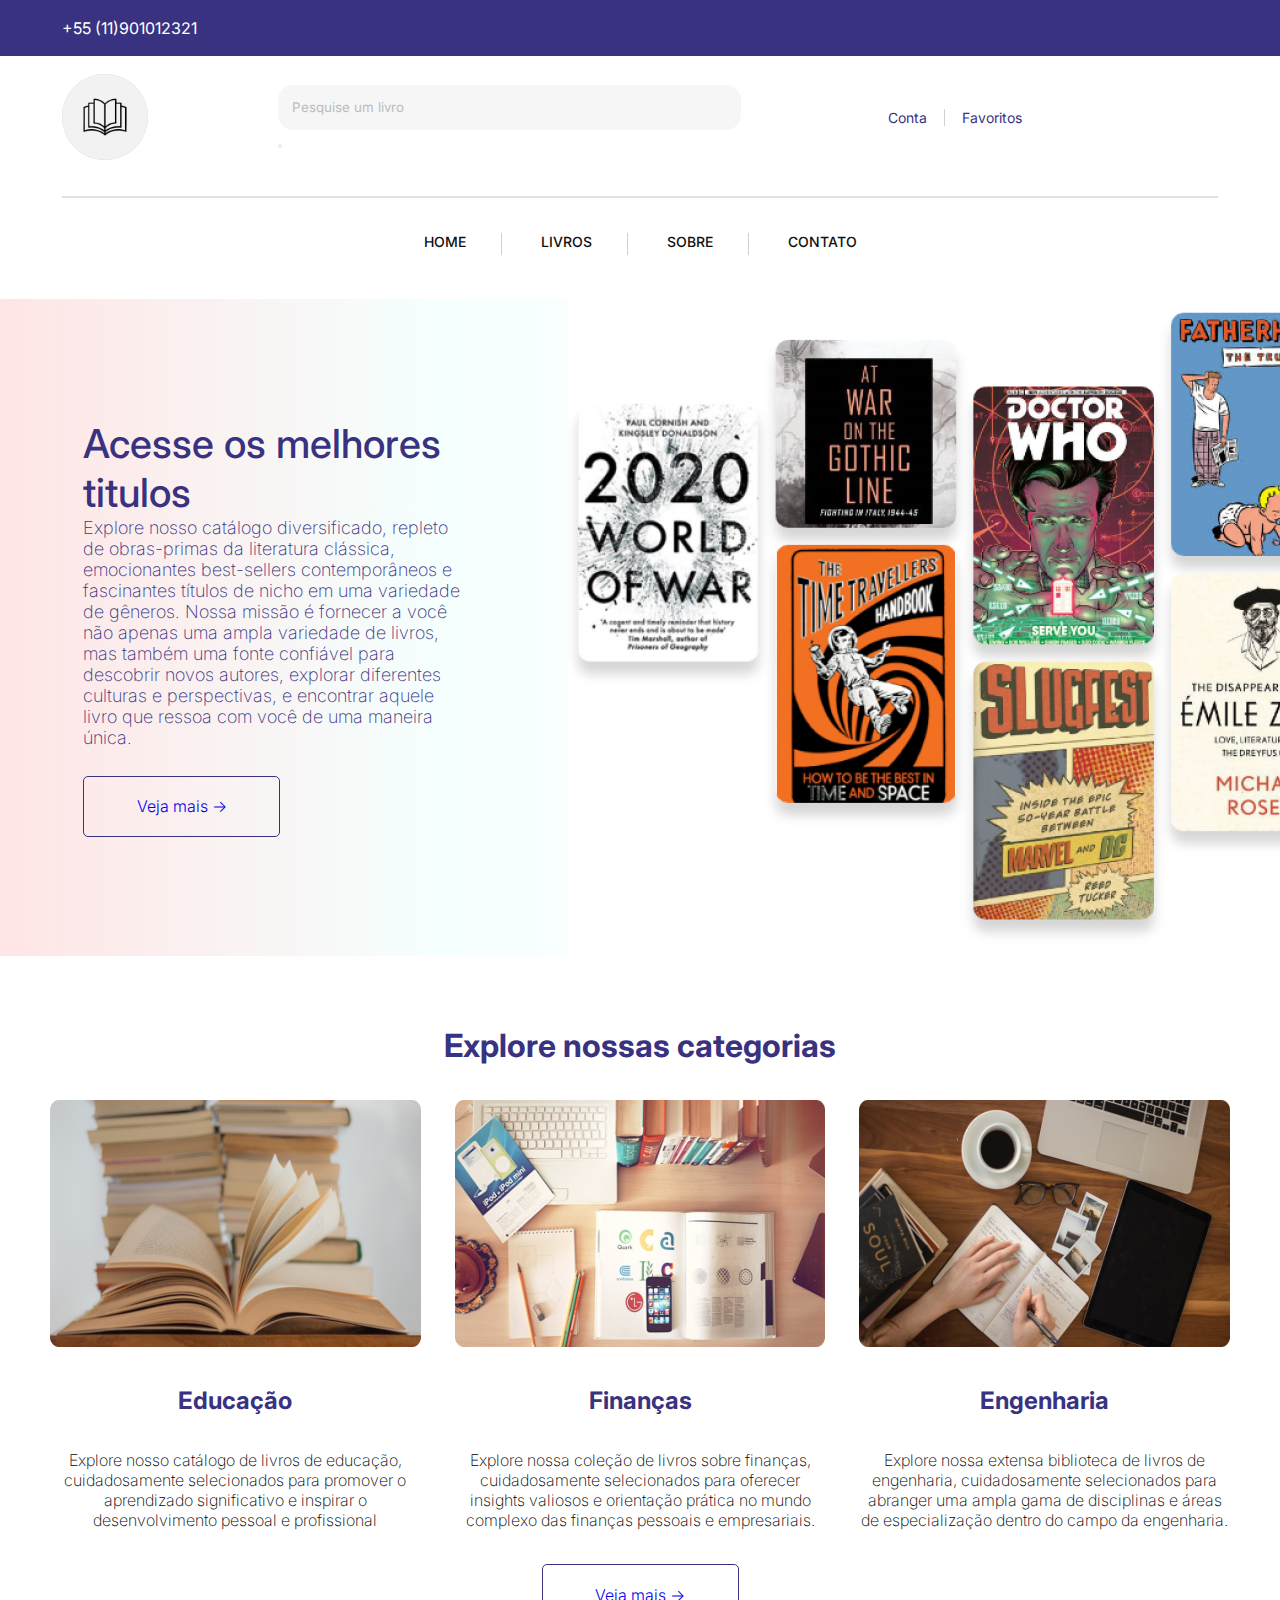
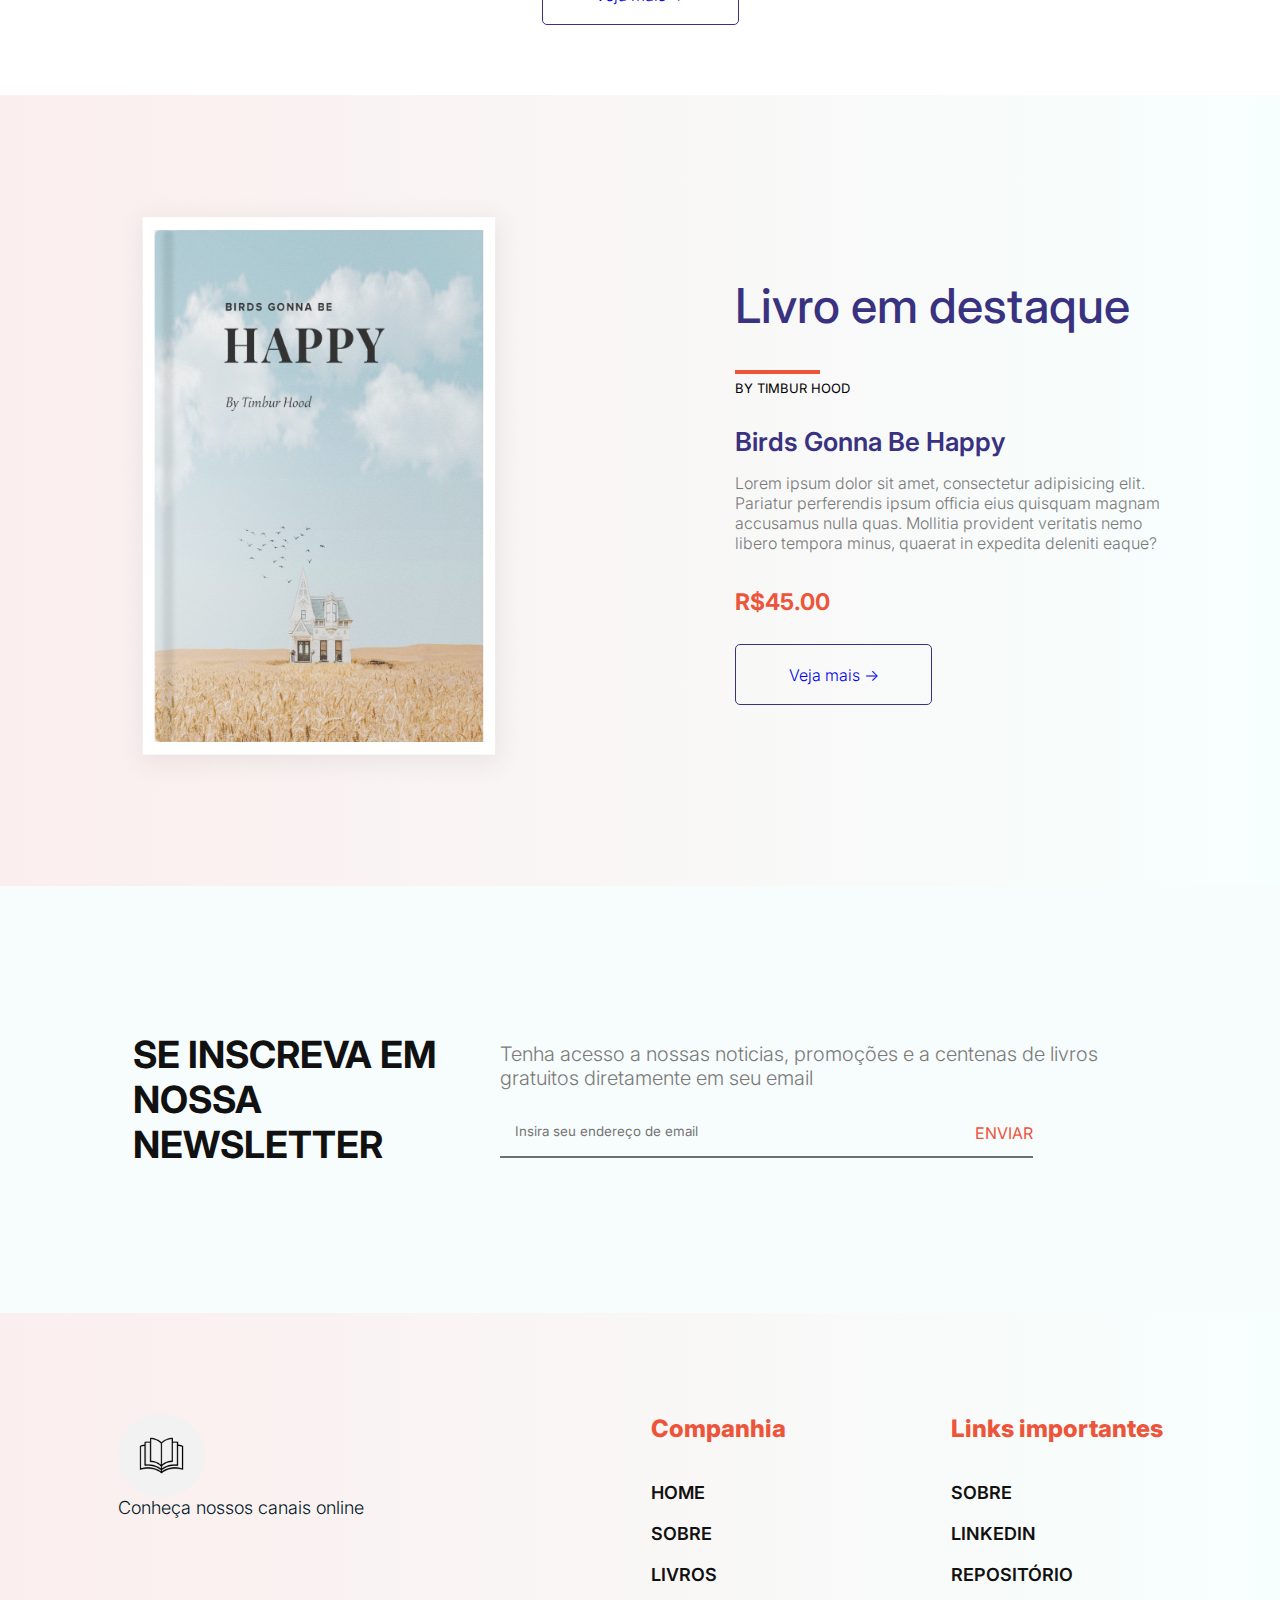
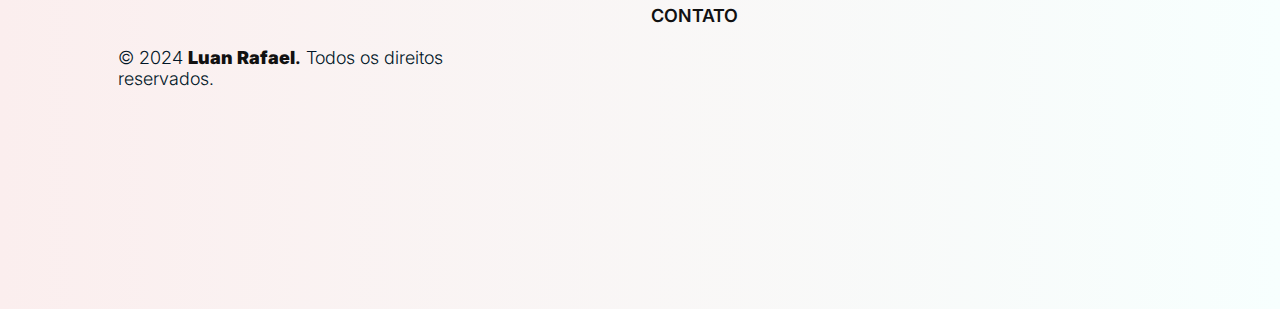
<file: index.html>
<!DOCTYPE html>
<html lang="pt-br">

<head>
    <meta charset="UTF-8">
    <meta name="viewport" content="width=device-width, initial-scale=1.0">
    <link rel="stylesheet" href="css/style.css">
    <link rel="stylesheet" href="pages/contato/contato.html">
    <link rel="stylesheet" href="https://cdnjs.cloudflare.com/ajax/libs/font-awesome/6.5.2/css/all.min.css"
        integrity="sha512-SnH5WK+bZxgPHs44uWIX+LLJAJ9/2PkPKZ5QiAj6Ta86w+fsb2TkcmfRyVX3pBnMFcV7oQPJkl9QevSCWr3W6A=="
        crossorigin="anonymous" referrerpolicy="no-referrer" />
    <link rel="shortcut icon" href="./assets/book-favicon.svg" type="image/x-icon">
    <title>Livraria</title>
</head>

<body>
    <header>
        <div class="top-header">
            <div class="phone-number">
                <div class="phone-wrapper">
                    <i class="fa-solid fa-phone"></i>
                    <span>+55 (11)901012321</span>
                </div>
            </div>
            <div class="top-header-icons">
                <i class="fa-brands fa-facebook-f"></i>
                <i class="fa-brands fa-instagram"></i>
                <i class="fa-brands fa-linkedin-in"></i>
                <i class="fa-brands fa-twitter"></i>
            </div>
        </div>
        <div class="header-content">
            <div class="profile">
                <img src="./assets/logo.jpg" alt="logo">
            </div>
            <div class="inputs">
                <input type="text" class="input-search" placeholder="Pesquise um livro">
                <button id="search"><i class="fa-solid fa-magnifying-glass"></i></button>
            </div>
            <div class="options-header">
                <div class="options">
                    <i class="fa-regular fa-user"></i>
                    <a href="#">Conta</a>
                </div>
                <!-- <div class="options">
                    <i class="fa-solid fa-cart-shopping"></i>
                    <a href="#">Cart</a>
                </div> -->
                <div class="options">
                    <i class="fa-regular fa-heart"></i>
                    <a href="#">Favoritos</a>
                </div>
            </div>
        </div>
        <div class="header-menu">
            <div class="line-menu"></div>
            <div class="links">
                <a class="home menu-indice" href="pages/home/home.html">HOME</a>
                <a class="menu-indice" href="pages/books/books.html">LIVROS</a>
                <a class="menu-indice" href="pages/sobre/sobre.html">SOBRE</a>
                <a class="menu-indice" href="pages/contato/contato.html">CONTATO</a>
            </div>
        </div>
    </header>

    <div id="container">
    
    </div>

    <footer>
        <div class="social">
            <img src="./assets/logo.jpg" alt="logo">
            <p>Conheça nossos canais online</p>
            <div class="footer-icons">
                <a href="#" target="_blank">
                    <i class="fa-brands fa-facebook"></i>
                </a>
                <a href="https://www.linkedin.com/in/luanraffaell/" target="_blank">
                    <i class="fa-brands fa-linkedin"></i>
                </a>
                <i class="fa-brands fa-twitter"></i>
                <i class="fa-brands fa-youtube"></i>
            </div>
            <p>&copy; 2024 <a class="link-git" href="https://github.com/luanraffaell" target="_blank"><strong>Luan
                        Rafael</strong>.</a> Todos os direitos reservados.</p>
        </div>
        <div class="menus">
            <p>Companhia</p>
            <div class="links">
                <a href="index.html">HOME</a>
                <a class="menu-indice" href="pages/sobre/sobre.html">SOBRE</a>
                <a class="menu-indice" href="pages/books/books.html">LIVROS</a>
                <a class="menu-indice" href="pages/contato/contato.html">CONTATO</a>
            </div>
        </div>
        <div class="menus">
            <p>Links importantes</p>
            <div class="links">
                <a class="menu-indice" href="pages/sobre/sobre.html">SOBRE</a>
                <a href="https://www.linkedin.com/in/luanraffaell/" target="_blank" target="_blank">LINKEDIN</a>
                <a href="https://github.com/luanraffaell" target="_blank">REPOSITÓRIO</a>
            </div>
        </div>
    </footer>
</body>

<script src="scripts/script.js"></script>

</script>
</html>

<!-- https://www.figma.com/file/uLD0aRSJFtrIPdJECTWzm6/Book-store-template-(Community)?type=design&node-id=0-1&mode=design&t=InOkl6e69jAl3cTi-0 -->
</file>
<file: css/style.css>
@import url('https://fonts.googleapis.com/css2?family=Inter:wght@100..900&display=swap');
*{
    margin: 0;
    padding: 0;
    box-sizing: border-box;
    font-family: 'Inter',sans-serif;
}
body,html{
    height: 100vh;
    width: 100%;
}
i{
    cursor: pointer;
}
/* HEADER */
header{
    width: 100%;
}
.top-header{
    display: flex;
    background-color: #393280;
    padding: 15px  62px;
    width: 100%;
    height: 56px;
    color: #fff;
    font-size: 16px;
    font-weight: 400;
}
.phone-number{
    width: 50%;
}
.phone-number .phone-wrapper{
    margin-top: 3px;
}
.top-header-icons{
    display: flex;
    width: 50%;
    gap: 20px;
    justify-content: flex-end;
    margin-top: 3px;
}
.header-content{
    display: flex;
    justify-content: space-between;
    align-items: center;
    width: 100%;
    padding: 18px 62px;
    /* border-bottom: 2px solid #E0E0E0; */
}
.profile{
    height: 86px;
    width: 86px;
    background-color: #C4C4C4;
    border-radius: 50%;
}
.profile img{
    width: 100%;
    height: 100%;
    border-radius: 50%;
}

.options-header{
    display: flex;
    width: 30%;
    max-width: 386px;
    font-size: 14px;
    font-weight: 400;
}
.options-header .options:not(:last-child){
    border-right: 1px solid #D1D1D1;
}
.options-header .options{
    padding: 0 17px;
    color: #393280;
}
.options a{
    text-decoration: none;
    color: #393280; 
}
.options-header  .options:hover, .options a:hover{
    transition: all 0.3s ease;
    color: #ED553B;
}
.inputs{
    position: relative;
    width: 40%;
    max-width: 617px;
  
}
.inputs i{
    position: absolute;
    top: 15px;
    right: 24px;
    color: #111111;
    transform: scaleX(-1);
}
.inputs .input-search{
    width: 100%;
    height: 45px;
    border-radius: 15px;
    padding: 14px 45px 14px 14px;
    outline: none;
    color: black;
    background-color: #F6F6F6;
    border: none;
}
.input-search::placeholder{
    color:#BCBCBC;
}

.header-menu{
    display: flex;
    align-items: center;
    justify-content: center;
    flex-wrap: wrap;
    width: 100%;
    padding: 18px 62px;
}
.menu-indice{
    text-decoration: none;
}
.menu-indice:hover{
    color: #fff;
}
.header-menu .links{
    margin-top: 33px;
}
.header-menu .links a{
    position: relative;
    padding: 0 35px;
    padding-bottom: 0.3rem;
    text-decoration: none;
    color: #111111;
    font-size: 14px;
    font-weight: 500;
    transition: all 0.3s ease;
}
.header-menu .links a::after{
    content: '';
    position: absolute;
    background-color: #ED553B;
    width: 0;
    height: 2px;
    bottom: 1px;
    left: 20%;
    transition: all 0.3s ease;
}
.header-menu .links a:hover{
    color: #ED553B;
}
.header-menu .links a:hover::after{
    width: 60%;
}
.header-menu .links a:not(:last-child){
    border-right: 1px solid #D1D1D1;
}
.header-menu .line-menu{
    flex-basis: 100%;
    width: 100%;
    height: 2px;
    border-bottom: 2px solid #E0E0E0;
}

/* SECTION 01 */
.info-books{
    display: flex;
    width: 100%;
    max-height: 657px;
    margin-top: 30px;
    align-items: center;
    justify-content: center;
    background-image: linear-gradient(to right,#FFE5E5,#F5FFFE,#FFFFFF,#FFFFFF);

}
.info-books .info{
    display: flex;
    
    flex-direction: column;
    width: 100%;
    height: 100%;
    padding: 63px;
    margin: 20px;
    line-break: auto;
}
.info-books .info h2{
    font-size: 60px;
    font-weight: 500;
    color: #393280;
}
.info-books .info p{
    font-size: 22px;
    color: #393280;
    font-weight: 200;
}
.btn-see-move{
    width: 197px;
    height: 61px;
    color: #393280;
    font-size: 16px;
    font-weight: 300;
    background-color: transparent;
    border:1px solid #393280;
    border-radius: 5px;
    margin-top: 28px;
    transition: all 0.3s ease-in;
    cursor: pointer;
}
 .btn-see-move:hover{
    background-color: #ED553B;
    color: #fff;
    border:1px solid #ec2300;
}
.btn-see-move:hover > a{
    color: #fff;
}
.info-books .books{
    display: flex;
    width: 100%;
    height: 100%;
    margin: 20px 0 20px 20px;
}

.info-books .books img{
    
    max-height: 657px;
}

/* section 2 */
.category-find{
    width: 100%;
    padding: 50px;
    margin: 20px 0;
    text-align: center;
}
.categorias{
    margin-top: 3%;
    display: flex;
    align-items: center;
    justify-content: center;
    gap: 34px;
    width: 100%;
    flex-direction: row;
}
.category-find .card{
    width: 416px;
    height: 436px;
    transition: all 0.3s ease;
}
.category-find .card:hover{
    transform: scale(1.1);
}
.category-find h3{
    color: #393280;
    font-size: 32px;
}

.category-find .card img{
    width: 100%;
    height: 247px;
    border-radius: 5px;
    margin-bottom: 35px;
}
.card span{
    font-size: 24px;
    color: #393280;
    font-weight: bold;
}
.card p{
    margin-top: 35px;
    font-size: 16px;
    font-weight: 200;
}

/* Livro destaque */
.livro-destaque{
    display: flex;
    align-items: center;
    width: 100%;
    height: 791px;
    background-image: linear-gradient(to right,#FBEEEE,#F7FFFE);
}
.livro-destaque .book{
    width: 50%;
    padding: 209px 95px;
    display: flex;
    justify-content: center;
    align-items: center;
}
.book img{
    width: 413px;
    height: 602px;
}
.livro-destaque .book-details{
    display: flex;
    flex-direction: column;
    justify-content: center;
    width: 50%;
    padding: 209px 95px;
}
.book-details h5{
    font-size: 48px;
    font-weight: 500;
    color: #393280;
    margin-bottom: 45px;
}
.book-details .author{
    position: relative;
    font-size: 13px;
    font-weight: 400;
    margin-bottom: 30px;
}
.book-details .author::before{
    content: '';
    position: absolute;
    top: -10px;
    height: 4px;
    width: 85px;
    background-color: #ED553B;
}
.book-details .title-book{
    margin-bottom: 16px;
    font-size: 26px;
    font-weight: 600;
    color: #393280;
}
.book-details .book-detail{
    font-size: 16px;
    font-weight: 300;
    color: #7A7A7A;
    margin-bottom: 35px;
}
.book-details .price{
    font-size: 23px;
    font-weight: bold;
    color: #ED553B;
}



/* Newsletter section */

.newsletter{
    display: flex;
    justify-content: center;
    align-items: center;
    width: 100%;
    height: 427px;
    background-color: #F7FCFC;
    padding: 135px 133px;
}
.newsletter .form-newsletter{
    padding: 20px;
}
.newsletter .newsletter-title{
    font-size: 32px;
    color: #111111;
    font-weight: 400;
    text-align: start;
    width: 50%;
}
.newsletter .form-newsletter p{
    font-size: 20px;
    font-weight: 300;
    margin-bottom: 30px;
    color: #7A7A7A;
}
.email-wrapper{
    position: relative;
    width: 533px;
}
.email-wrapper input{
    width: 100%;
    height: 36px;
    padding-bottom: 15px;
    padding-left: 15px;
    padding-right: 70px;
    border: none;
    outline: none;
    background-color: transparent;
    border-bottom: 2px solid #6F6F6F;
}
.email-wrapper .send{
    position: absolute;
    right: 0;
    top: 3px;
    color: #ED553B;
}
/* footer */

footer{
    display: flex;
    justify-content: center;
    align-items: center;
    width: 100%;
    height: 596px;
    padding: 101px;
    background-image: linear-gradient(to right,#FBEEEE,#F7FFFE);
    gap: 165px;
    
}
.social, .menus{
    height: 100%;
}
.social{
    display: flex;
    flex-direction: column;
    max-width: 368px;
}
.social img{
    height: 83px;
    width: 87px;
    border-radius: 50%;
}
.social p{
    font-size: 18px;
    font-weight: 300;
    color: #011627;
    height: 70px;
   
}
.social .footer-icons{
    display: flex;
    justify-content: space-between;
    color: #ED553B;
    font-size: 32px;
    margin-bottom: 80px;
}
.social .footer-icons a{
    text-decoration: none;
    color: #ED553B;
}


.menus .links, .important-links .links{
    display: flex;
    flex-direction: column;
    max-width: 150px;
}
.link-git{
    text-decoration: none;
    font-weight: bold;
    color: #111111;
}

.menus p{
    font-size: 24px;
    font-weight: 800;
    color: #ED553B;
    margin-bottom: 39px;
}
.menus .links a{
    font-size: 18px;
    font-weight: 600;
    margin-bottom: 20px;
    color: #111111;
    text-decoration: none;
    transition: all 0.3s ease;
}
.menus .links a:hover{
    color: #ec2300;
}

/*media*/

@media screen and (max-width:1287px){
    .info-books .info h2{
        font-size: 40px;
    }
    .info-books .info p{
        font-size: 18px;
    }
}
@media screen and (max-width:1131px){
  .info-books .books{
    display: none;
  }
}
@media screen and (max-width:1000px){
    .category-find .categorias{
        flex-wrap: wrap;
    }
    .newsletter{
        flex-direction: column;
        text-align: center;
    }
    .newsletter .newsletter-title{
        display: flex;
        align-items: center;
        justify-content: center;
        width: 100%;
        font-size: 1.rem;
    }
    .newsletter .newsletter-title h3{
        font-size: 30px;
    }
    .social .footer-icons{
        font-size: 25px;
        margin-top: 10%;
    }
}
@media screen and (max-width:923px){
    
    footer{
        flex-wrap: wrap;
    }
    footer .social{
        display: none;
    }
 
}
@media screen and (max-width:732px){
    
    .book img{
        scale: calc(85%);
    }
    .menus p{
        font-size: 18px;
    }
    .menus .links a{
        font-size: 14px;
    }
    .options a{
        display: none;
    }
}
@media screen and (max-width:696px){
    .book-details h5{
        font-size: 24px;
    }   
    .book-details .author{
        font-size: 10px;
    }
    .book-details .title-book{
        font-size: 12px;
    }
    .book-details .book-detail{
        font-size: 14px;
        text-overflow: ellipsis;
    }
}
@media screen and (max-width:632px){
  footer{
    padding: 50px 20px;
  }
}
@media screen and (max-width:694px){
  footer{
    padding: 50px 20px;
  }
  .book img{
    scale: calc(70%);
}
.livro-destaque .book-details{
    padding: 150px 0;
}
}
@media screen and (max-width:591px){
    .line-menu .links{
        display: flex;
        
    }
    body,html{
        height: 100vh;
        width: 591px;
    }
}
@media screen and (max-width:538px){
    .livro-destaque .book{
        display: none;
    }
    .livro-destaque .book-details{
        width: 100%;
        padding: 150px 40px;
    }
    .newsletter{
        padding: 50px;
    }
    .newsletter .form-newsletter p{
        display: none;
    }
    .newsletter .newsletter-title h3{
        font-size: 15px;
    }
}
@media screen and (max-width:412px){


.form-newsletter{
    width: 80%;
}
.form-newsletter .email-wrapper{
    width: 100%;
}
.send span{
    display: none;
}
}
</file>
